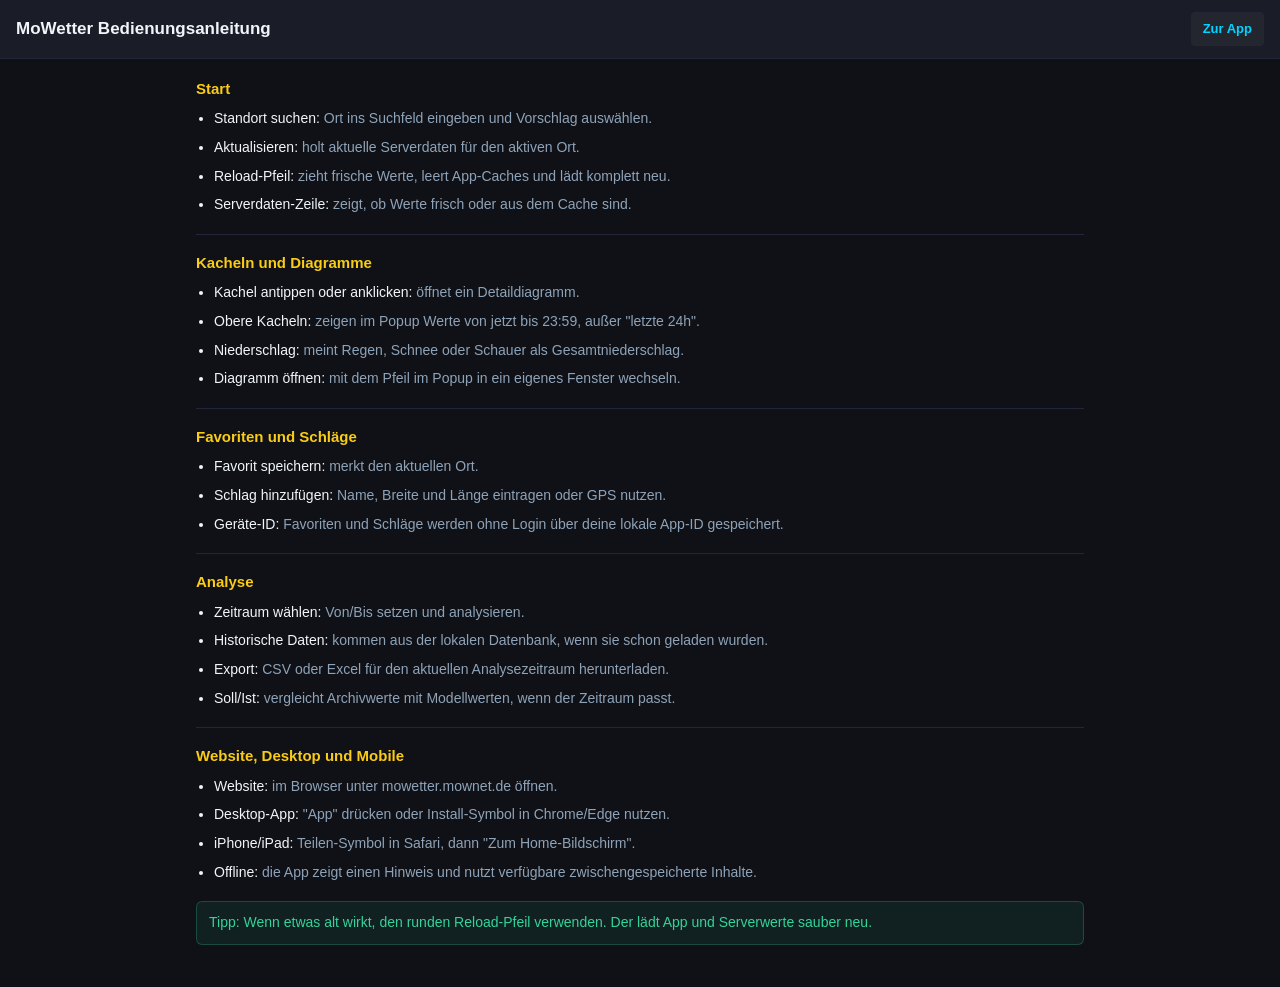
<file: help.html>
<!DOCTYPE html>
<html lang="de">
<head>
  <meta charset="UTF-8"/>
  <meta name="viewport" content="width=device-width, initial-scale=1"/>
  <title>MoWetter Bedienungsanleitung</title>
  <meta name="theme-color" content="#0f1117"/>
  <link rel="manifest" href="./manifest.json?v=14"/>
  <link rel="apple-touch-icon" href="./icon-192.png"/>
  <style>
    *, *::before, *::after { box-sizing: border-box; margin: 0; padding: 0; }
    :root {
      --bg:#0f1117; --panel:#1a1d27; --border:#22263a; --text:#f1f5f9;
      --muted:#8fa3b8; --teal:#00d4ff; --yellow:#facc15; --green:#34d399;
      --input-bg:#23262e;
    }
    body {
      min-height: 100vh;
      background: var(--bg);
      color: var(--text);
      font-family: Inter, "Helvetica Neue", Arial, sans-serif;
      font-size: 14px;
      line-height: 1.55;
    }
    header {
      position: sticky;
      top: 0;
      z-index: 10;
      background: var(--panel);
      border-bottom: 1px solid var(--border);
      padding: 12px 16px;
      display: flex;
      align-items: center;
      gap: 12px;
      flex-wrap: wrap;
    }
    header h1 { font-size: 17px; letter-spacing: 0; }
    header a {
      margin-left: auto;
      color: var(--teal);
      border: 1px solid var(--border);
      background: var(--input-bg);
      border-radius: 4px;
      padding: 6px 11px;
      text-decoration: none;
      font-size: 13px;
      font-weight: 700;
    }
    main {
      width: min(920px, 100%);
      margin: 0 auto;
      padding: 18px 16px 34px;
      display: grid;
      gap: 18px;
    }
    section {
      border-top: 1px solid var(--border);
      padding-top: 16px;
    }
    section:first-child { border-top: 0; padding-top: 0; }
    h2 {
      font-size: 15px;
      color: var(--yellow);
      margin-bottom: 8px;
      letter-spacing: 0;
    }
    p { color: var(--muted); margin-bottom: 8px; }
    ul {
      display: grid;
      gap: 7px;
      padding-left: 18px;
      color: var(--text);
    }
    li span { color: var(--muted); }
    .note {
      color: var(--green);
      background: rgba(52,211,153,.08);
      border: 1px solid rgba(52,211,153,.24);
      border-radius: 6px;
      padding: 10px 12px;
    }
  </style>
</head>
<body>
  <header>
    <h1>MoWetter Bedienungsanleitung</h1>
    <a href="./">Zur App</a>
  </header>

  <main>
    <section>
      <h2>Start</h2>
      <ul>
        <li>Standort suchen: <span>Ort ins Suchfeld eingeben und Vorschlag auswählen.</span></li>
        <li>Aktualisieren: <span>holt aktuelle Serverdaten für den aktiven Ort.</span></li>
        <li>Reload-Pfeil: <span>zieht frische Werte, leert App-Caches und lädt komplett neu.</span></li>
        <li>Serverdaten-Zeile: <span>zeigt, ob Werte frisch oder aus dem Cache sind.</span></li>
      </ul>
    </section>

    <section>
      <h2>Kacheln und Diagramme</h2>
      <ul>
        <li>Kachel antippen oder anklicken: <span>öffnet ein Detaildiagramm.</span></li>
        <li>Obere Kacheln: <span>zeigen im Popup Werte von jetzt bis 23:59, außer "letzte 24h".</span></li>
        <li>Niederschlag: <span>meint Regen, Schnee oder Schauer als Gesamtniederschlag.</span></li>
        <li>Diagramm öffnen: <span>mit dem Pfeil im Popup in ein eigenes Fenster wechseln.</span></li>
      </ul>
    </section>

    <section>
      <h2>Favoriten und Schläge</h2>
      <ul>
        <li>Favorit speichern: <span>merkt den aktuellen Ort.</span></li>
        <li>Schlag hinzufügen: <span>Name, Breite und Länge eintragen oder GPS nutzen.</span></li>
        <li>Geräte-ID: <span>Favoriten und Schläge werden ohne Login über deine lokale App-ID gespeichert.</span></li>
      </ul>
    </section>

    <section>
      <h2>Analyse</h2>
      <ul>
        <li>Zeitraum wählen: <span>Von/Bis setzen und analysieren.</span></li>
        <li>Historische Daten: <span>kommen aus der lokalen Datenbank, wenn sie schon geladen wurden.</span></li>
        <li>Export: <span>CSV oder Excel für den aktuellen Analysezeitraum herunterladen.</span></li>
        <li>Soll/Ist: <span>vergleicht Archivwerte mit Modellwerten, wenn der Zeitraum passt.</span></li>
      </ul>
    </section>

    <section>
      <h2>Website, Desktop und Mobile</h2>
      <ul>
        <li>Website: <span>im Browser unter mowetter.mownet.de öffnen.</span></li>
        <li>Desktop-App: <span>"App" drücken oder Install-Symbol in Chrome/Edge nutzen.</span></li>
        <li>iPhone/iPad: <span>Teilen-Symbol in Safari, dann "Zum Home-Bildschirm".</span></li>
        <li>Offline: <span>die App zeigt einen Hinweis und nutzt verfügbare zwischengespeicherte Inhalte.</span></li>
      </ul>
    </section>

    <p class="note">Tipp: Wenn etwas alt wirkt, den runden Reload-Pfeil verwenden. Der lädt App und Serverwerte sauber neu.</p>
  </main>
</body>
</html>
</file>
